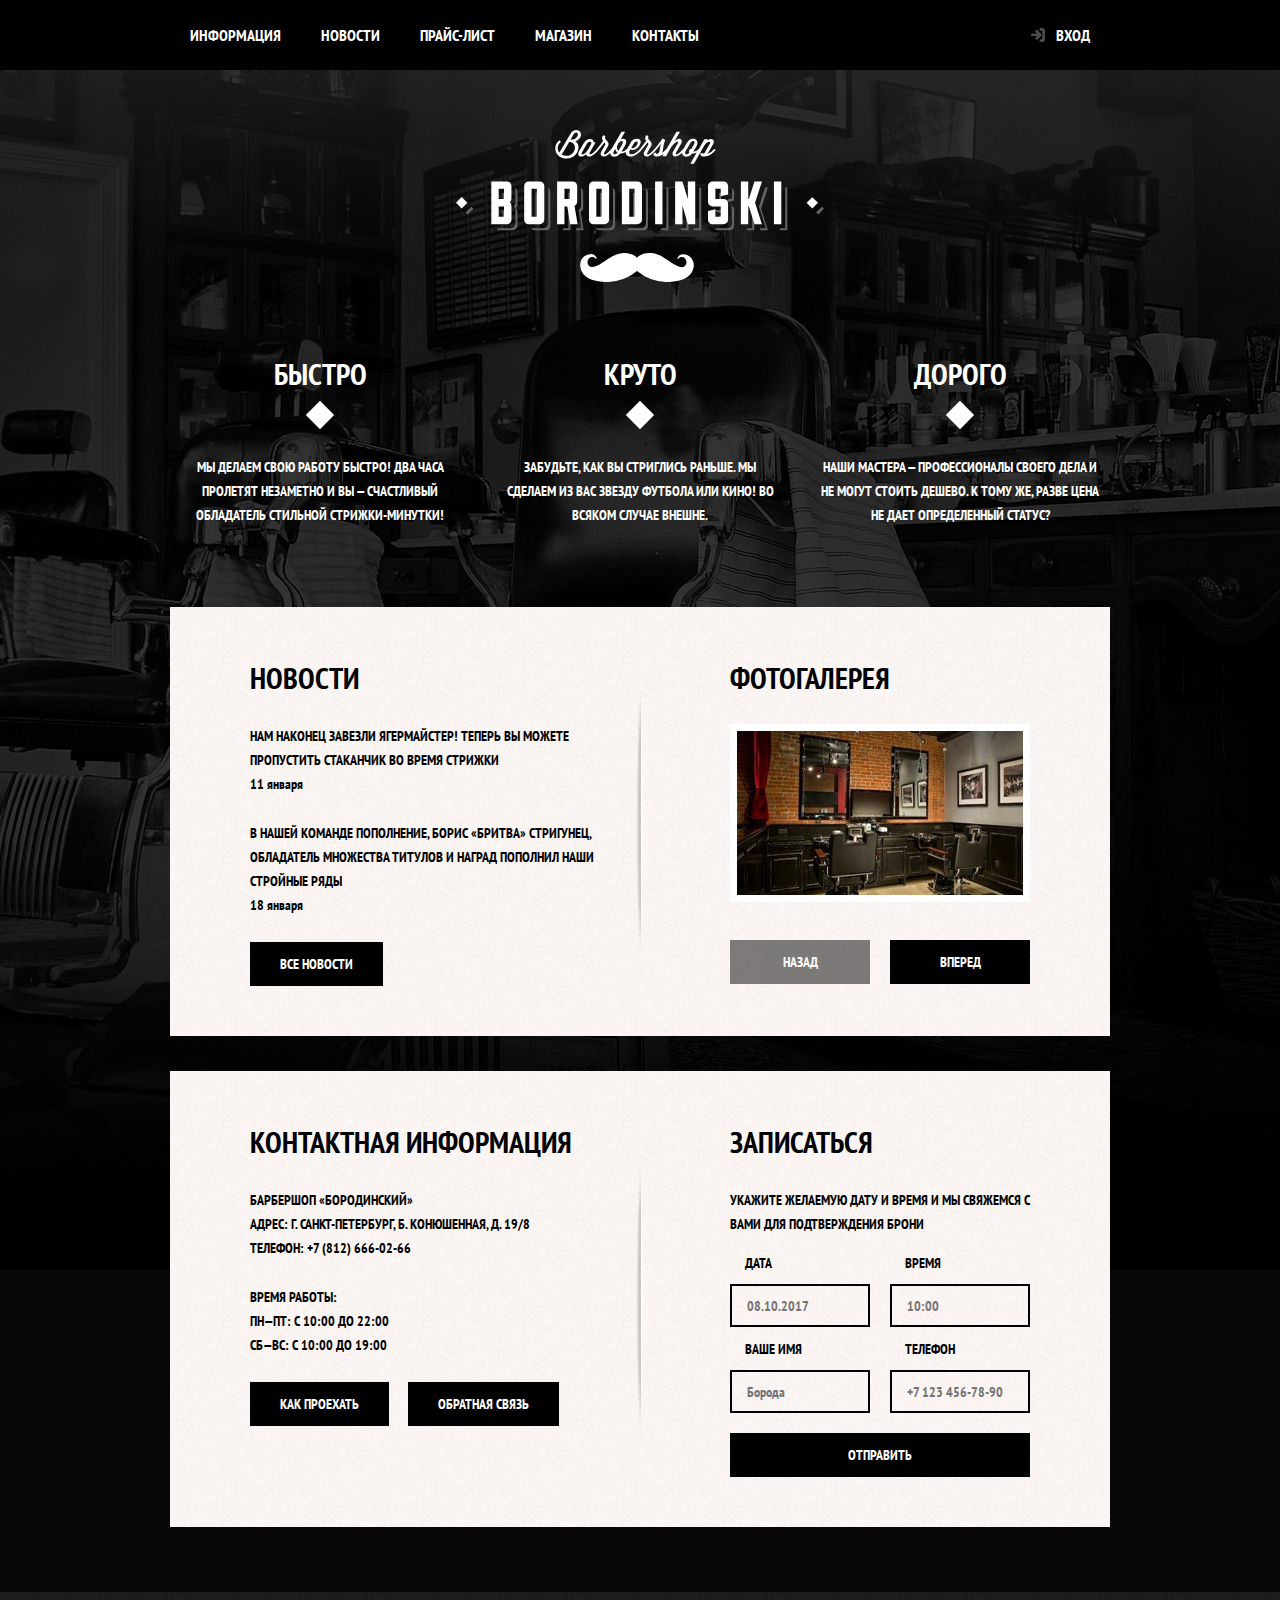
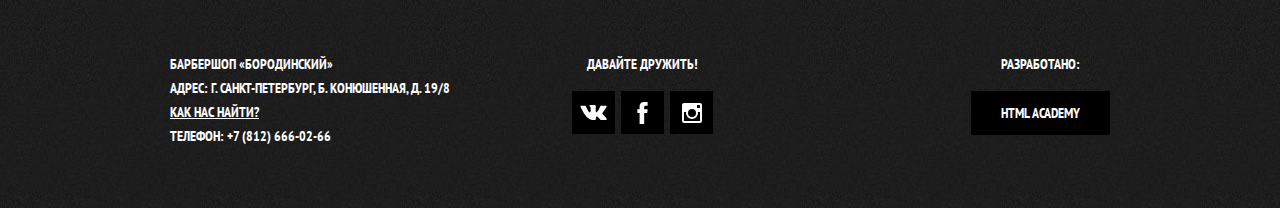
<file: index.html>
<!DOCTYPE html>
<html lang="ru">
  <head>
    <meta charset="UTF-8">
    <title>Барбершоп «Бородинский»</title>
    <link rel="stylesheet" href="https://fonts.googleapis.com/css?family=PT+Sans+Narrow:400,700&amp;subset=latin,cyrillic">
    <link rel="stylesheet" href="css/normalize.css">
    <link rel="stylesheet" href="css/style.css">
  </head>

  <body>
    <header class="main-header">
      <nav class="main-navigation">
        <a class="main-header-logo">
          <img src="img/index-logo.svg" width="368" height="153" alt="Логотип барбершопа «Бородинский»">
        </a>
        <div class="main-navigation-wrapper">
          <div class="container">
            <ul class="site-navigation">
              <li><a href="info.html">Информация</a></li>
              <li><a href="news.html">Новости</a></li>
              <li><a href="price.html">Прайс-лист</a></li>
              <li><a href="catalog.html">Магазин</a></li>
              <li><a href="contacts.html">Контакты</a></li>
            </ul>
            <ul class="user-navigation">
              <li><a class="login-link" href="login.html">Вход</a></li>
            </ul>
          </div>
        </div>
      </nav>
    </header>

    <main class="container">
      <h1 class="visually-hidden">Барбершоп «Бородинский»</h1>

      <section class="features">
        <h2 class="visually-hidden">Преимущества</h2>
        <ul class="features-list">
          <li class="feature-item">
            <h3>Быстро</h3>
            <p>Мы делаем свою работу быстро! Два часа пролетят незаметно и вы — счастливый обладатель стильной стрижки-минутки!</p>
          </li>
          <li class="feature-item">
            <h3>Круто</h3>
            <p>Забудьте, как вы стриглись раньше. Мы сделаем из вас звезду футбола или кино! Во всяком случае внешне.</p>
          </li>
          <li class="feature-item">
            <h3>Дорого</h3>
            <p>Наши мастера — профессионалы своего дела и не могут стоить дешево. К тому же, разве цена не дает определенный статус?</p>
          </li>
        </ul>
      </section>

      <div class="index-columns">
        <section class="news">
          <h2>Новости</h2>
          <ul class="news-list">
            <li class="news-item">
              <p>Нам наконец завезли Ягермайстер! Теперь вы можете пропустить стаканчик во время стрижки</p>
              <time datetime="2016-01-11">11 января</time>
            </li>
            <li class="news-item">
              <p>В нашей команде пополнение, Борис «Бритва» Стригунец, обладатель множества титулов и наград пополнил наши стройные ряды</p>
              <time datetime="2016-01-18">18 января</time>
            </li>
          </ul>
          <a class="button" href="news.html">Все новости</a>
        </section>

        <section class="gallery">
          <h2>Фотогалерея</h2>
          <div class="gallery-container">
            <figure class="gallery-content">
              <a href="#"><img src="img/studio.jpg" width="286" height="164" alt="Интерьер"></a>
            </figure>
            <button class="button gallery-button gallery-button-back" type="button" disabled>Назад</button>
            <button class="button gallery-button gallery-button-next" type="button">Вперед</button>
          </div>
        </section>
      </div>

      <div class="index-columns">
        <section class="contacts">
          <h2>Контактная информация</h2>
          <p>
            Барбершоп «Бородинский»<br>
            Адрес: г. Санкт-Петербург, Б. Конюшенная, д. 19/8<br>
            Телефон: +7 (812) 666-02-66
          </p>
          <p>
            Время работы:<br>
            пн—пт: с 10:00 до 22:00<br>
            сб—вс: с 10:00 до 19:00
          </p>
          <a class="button contacts-button-map" href="map.html">Как проехать</a>
          <a class="button" href="contacts.html">Обратная связь</a>
        </section>

        <section class="appointment">
          <h2>Записаться</h2>
          <p class="appointment-info">Укажите желаемую дату и время и мы свяжемся с вами для подтверждения брони</p>
          <form class="appointment-form" action="https://echo.htmlacademy.ru" method="post">
            <p class="appointment-item">
              <label for="appointment-date">Дата</label>
              <input id="appointment-date" type="text" name="date" value="" placeholder="08.10.2017">
            </p>
            <p class="appointment-item">
              <label for="appointment-time">Время</label>
              <input id="appointment-time" type="text" name="time" value="" placeholder="10:00">
            </p>
            <p class="appointment-item">
              <label for="appointment-name">Ваше имя</label>
              <input id="appointment-name" type="text" name="name" value="" placeholder="Борода">
            </p>
            <p class="appointment-item">
              <label for="appointment-phone">Телефон</label>
              <input id="appointment-phone" type="tel" name="phone" value="" placeholder="+7 123 456-78-90">
            </p>
            <button class="button" type="submit">Отправить</button>
          </form>
        </section>
      </div>
    </main>

    <footer class="main-footer">
      <div class="container">
        <p class="footer-contacts">
          Барбершоп «Бородинский»<br>
          Адрес: г. Санкт-Петербург, Б. Конюшенная, д. 19/8<br>
          <a href="map.html">Как нас найти?</a><br>
          Телефон: +7 (812) 666-02-66
        </p>

        <div class="footer-social">
          <b>Давайте дружить!</b>
          <ul>
            <li><a class="social-button" href="#">
              <span class="visually-hidden">Вконтакте</span>
              <svg xmlns="http://www.w3.org/2000/svg" width="27" height="15" viewBox="0 0 26.14 14.91"><path d="M26 13.47l-.09-.17a13.55 13.55 0 0 0-2.6-3q-.87-.83-1.1-1.12A1 1 0 0 1 22 8a10.27 10.27 0 0 1 1.22-1.78l.88-1.16q2.35-3.13 2-4L26 .94a.8.8 0 0 0-.4-.22 2.14 2.14 0 0 0-.87 0h-3.92a.51.51 0 0 0-.27 0h-.3a.6.6 0 0 0-.15.14.93.93 0 0 0-.14.24 22.22 22.22 0 0 1-1.46 3.06q-.5.84-.93 1.46a7 7 0 0 1-.71.91 4.94 4.94 0 0 1-.52.47q-.23.18-.35.15l-.23-.05a.9.9 0 0 1-.31-.33 1.49 1.49 0 0 1-.16-.53v-.55-.65-.57-1.12-1-.75a3.14 3.14 0 0 0 0-.62 2.12 2.12 0 0 0-.14-.44.73.73 0 0 0-.28-.33 1.57 1.57 0 0 0-.46-.18A9 9 0 0 0 12.57 0a8.93 8.93 0 0 0-3.25.33 1.83 1.83 0 0 0-.52.41q-.25.3-.07.33a1.67 1.67 0 0 1 1.16.59l.08.16a2.6 2.6 0 0 1 .19.63 6.32 6.32 0 0 1 .12 1 10.59 10.59 0 0 1 0 1.7q-.07.71-.13 1.1a2.21 2.21 0 0 1-.18.64 2.69 2.69 0 0 1-.16.3l-.07.07a1 1 0 0 1-.37.07.86.86 0 0 1-.46-.19 3.27 3.27 0 0 1-.56-.52 7 7 0 0 1-.66-.93q-.37-.6-.76-1.42l-.22-.39q-.2-.38-.56-1.11t-.62-1.43A.9.9 0 0 0 5.2.9h-.07a.93.93 0 0 0-.22-.16A1.44 1.44 0 0 0 4.6.65L.87.68A1 1 0 0 0 .1.94L0 1a.44.44 0 0 0 0 .22 1.08 1.08 0 0 0 .08.37Q.9 3.53 1.86 5.31t1.66 2.87Q4.23 9.27 5 10.24t1 1.24l.37.41.34.33a8.06 8.06 0 0 0 1 .78 16.34 16.34 0 0 0 1.4.9 7.6 7.6 0 0 0 1.79.72 6.19 6.19 0 0 0 2 .22h1.57a1.08 1.08 0 0 0 .72-.3l.05-.07a.9.9 0 0 0 .1-.25 1.38 1.38 0 0 0 0-.37 4.48 4.48 0 0 1 .09-1.05 2.77 2.77 0 0 1 .23-.71 1.74 1.74 0 0 1 .29-.4 1.19 1.19 0 0 1 .23-.2h.11a.86.86 0 0 1 .77.21 4.52 4.52 0 0 1 .83.79q.39.47.93 1.05a6.41 6.41 0 0 0 1 .87l.27.16a3.31 3.31 0 0 0 .71.3 1.53 1.53 0 0 0 .76.07l3.48-.05a1.58 1.58 0 0 0 .8-.17.68.68 0 0 0 .34-.37 1.06 1.06 0 0 0 0-.46 1.71 1.71 0 0 0-.1-.36z" fill="#fff"/></svg>
            </a></li>
            <li><a class="social-button" href="#">
              <span class="visually-hidden">Фейсбук</span>
              <svg xmlns="http://www.w3.org/2000/svg" width="19" height="22" viewBox="0 0 10.15 21.74"><path d="M3.34 1.12A4.77 4.77 0 0 1 6.53 0h3.61v3.81H7.81a1.07 1.07 0 0 0-1.09.83v2.55h3.42c-.08 1.23-.24 2.45-.41 3.67h-3v10.87H2.21V10.86H0V7.21h2.19V3.66a3.83 3.83 0 0 1 1.15-2.54z" fill="#fff"/></svg>
            </a></li>
            <li><a class="social-button" href="#">
              <span class="visually-hidden">Инстаграм</span>
              <svg xmlns="http://www.w3.org/2000/svg" width="20" height="20" viewBox="0 0 20 20"><path d="M18 0H2a2 2 0 0 0-2 2v16a2 2 0 0 0 2 2h16a2 2 0 0 0 2-2V2a2 2 0 0 0-2-2zm-8 6a4 4 0 1 1-4 4 4 4 0 0 1 4-4zM2.5 18a.47.47 0 0 1-.5-.5V9h2.1a3.4 3.4 0 0 0-.1 1 6 6 0 1 0 12 0 3.4 3.4 0 0 0-.1-1H18v8.5a.47.47 0 0 1-.5.5zM18 4.5a.47.47 0 0 1-.5.5h-2a.47.47 0 0 1-.5-.5v-2a.47.47 0 0 1 .5-.5h2a.47.47 0 0 1 .5.5z" fill="#fff"/></svg>
            </a></li>
          </ul>
        </div>

        <p class="footer-copyright">
          <b>Разработано:</b> <a class="button" href="https://htmlacademy.ru">HTML Academy</a>
        </p>
      </div>
    </footer>

    <section class="modal modal-login">
      <h2>Личный кабинет</h2>
      <p class="modal-description">Введите пожалуйста свой логин и пароль</p>
      <form class="login-form" action="https://echo.htmlacademy.ru" method="post">
        <p>
          <label class="visually-hidden" for="user-login">Логин</label>
          <input class="login-icon-user" id="user-login" type="text" name="login" placeholder="Логин">
        </p>
        <p>
          <label class="visually-hidden" for="user-password">Пароль</label>
          <input class="login-icon-password" id="user-password" type="password" name="password" placeholder="Пароль">
        </p>
        <p class="login-help">
          <label class="login-checkbox">
            <input type="checkbox" name="remember" class="visually-hidden">
            <span class="checkbox-indicator"></span>
            Запомните меня
          </label>
          <a class="restore" href="#">Я забыл пароль!</a>
        </p>
        <button class="button" type="submit">Войти</button>
      </form>
      <button class="modal-close" type="button">Закрыть</button>
    </section>

    <section class="modal modal-map">
      <h2 class="visually-hidden">Как до нас добраться</h2>
      <iframe src="https://www.google.com/maps/embed?pb=!1m18!1m12!1m3!1d1998.6037999040354!2d30.322010416394033!3d59.938716271971415!2m3!1f0!2f0!3f0!3m2!1i1024!2i768!4f13.1!3m3!1m2!1s0x4696310fca5ba729%3A0xea9c53d4493c879f!2sBolshaya+Konyushennaya+ul.%2C+19%2C+Sankt-Peterburg%2C+Russia%2C+191186!5e0!3m2!1sen!2s!4v1441888483426" width="766" height="560" allowfullscreen></iframe>
      <p><img src="img/map.jpg" width="780" height="560" alt="Офис компании по адресу ул. Большая Конюшенная 19/8, Санкт-Петербург"></p>
      <button class="modal-close" type="button">Закрыть</button>
    </section>

    <script src="js/script.js"></script>
  </body>
</html>
</file>
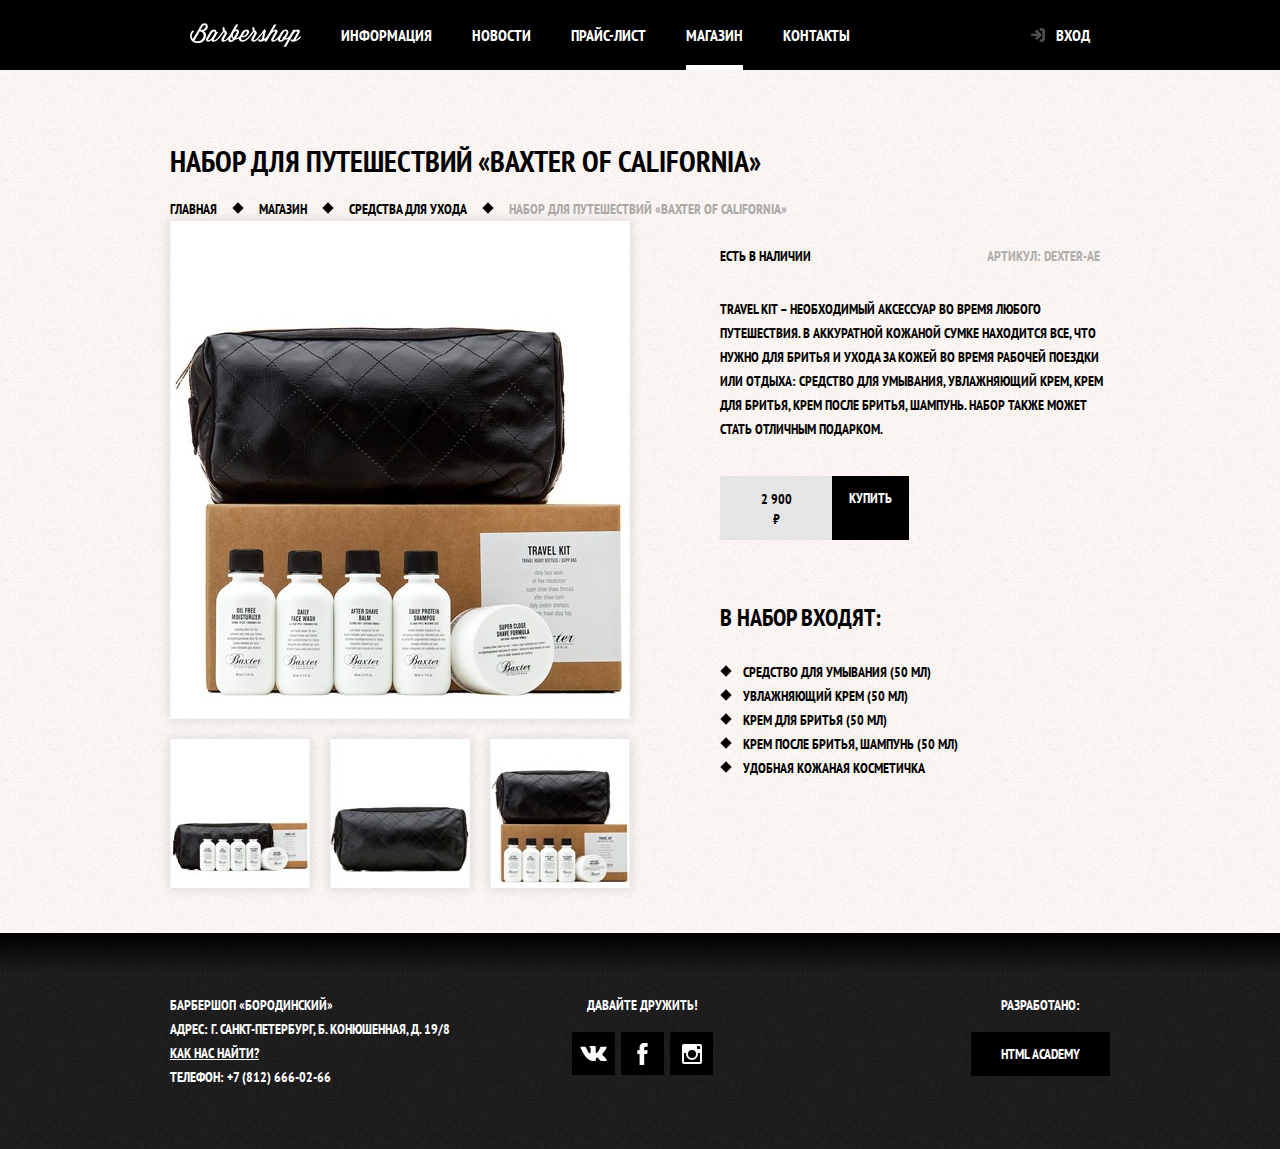
<file: catalog-item.html>
<!DOCTYPE html>
<html lang="ru">
  <head>
    <meta charset="UTF-8">
    <title>Барбершоп «Бородинский»</title>
    <link href="https://fonts.googleapis.com/css?family=PT+Sans+Narrow:400,700&amp;subset=latin,cyrillic" rel="stylesheet">
    <link href="css/normalize.css" rel="stylesheet">
    <link href="css/style.css" rel="stylesheet">
  </head>

  <body class="inner-page">
    <header class="main-header">
      <nav class="main-navigation container">
        <a class="main-header-logo" href="index.html">
          <img src="img/logo.svg" width="111" height="24" alt="Логотип барбершопа «Бородинский»">
        </a>
        <ul class="site-navigation">
          <li><a href="info.html">Информация</a></li>
          <li><a href="news.html">Новости</a></li>
          <li><a href="price.html">Прайс-лист</a></li>
          <li class="site-navigation-current"><a href="catalog.html">Магазин</a></li>
          <li><a href="contacts.html">Контакты</a></li>
        </ul>
        <ul class="user-navigation">
          <li><a class="login-link" href="login.html">Вход</a></li>
        </ul>
      </nav>
    </header>

    <main class="container">
      <h1 class="page-title">Набор для путешествий «Baxter of California»</h1>
      <ul class="breadcrumbs">
        <li><a href="index.html">Главная</a></li>
        <li><a href="#">Магазин</a></li>
        <li><a href="#">Средства для ухода</a></li>
        <li class="breadcrumbs-current">Набор для путешествий «Baxter of California»</li>
      </ul>

      <div class="catalog-columns">
        <section class="product-photos">
          <h2 class="visually-hidden">Изображения товара</h2>
          <p class="product-photo-full">
            <img src="img/product-big.jpg" width="460" height="498" alt="Фото всего набора">
          </p>
          <ul class="product-photo-preview">
            <li>
              <img src="img/product-small-1.jpg" width="140" height="149" alt="Фото в анфас">
            </li>
            <li>
              <img src="img/product-small-2.jpg" width="140" height="149" alt="Фото в профиль">
            </li>
            <li>
              <img src="img/product-small-3.jpg" width="140" height="149" alt="Фото отдельной части">
            </li>
          </ul>
        </section>

        <section class="product-info">
          <h2 class="visually-hidden">Описание товара</h2>
          <div class="product-description">
            <p class="product-availability">Есть в наличии</p>
            <p class="product-article">Артикул: dexter-ae</p>
          </div>
          <p class="product-text">Travel Kit – необходимый аксессуар во время любого путешествия. В аккуратной кожаной сумке находится все, что нужно для бритья и ухода за кожей во время рабочей поездки или отдыха: средство для умывания, увлажняющий крем, крем для бритья, крем после бритья, шампунь. Набор также может стать отличным подарком.</p>
          <p class="product-price">
            <b>2 900 ₽</b>
            <a class="button" href="#">Купить</a>
          </p>
          <h3>В набор входят:</h3>
          <ul>
            <li>Средство для умывания (50 мл)</li>
            <li>Увлажняющий крем (50 мл)</li>
            <li>Крем для бритья (50 мл)</li>
            <li>Крем после бритья, шампунь (50 мл)</li>
            <li>Удобная кожаная косметичка</li>
          </ul>
        </section>
      </div>
    </main>

    <footer class="main-footer">
      <div class="container">
        <p class="footer-contacts">
        Барбершоп «Бородинский»<br>
        Адрес: г. Санкт-Петербург, Б. Конюшенная, д. 19/8<br>
        <a href="map.html">Как нас найти?</a><br>
        Телефон: +7 (812) 666-02-66
      </p>
      <div class="footer-social">
        <b>Давайте дружить!</b>
        <ul>
          <li><a class="social-button" href="#"><span class="visually-hidden">Вконтакте</span>
            <svg xmlns="http://www.w3.org/2000/svg" width="27" height="15" viewBox="0 0 26.14 14.91">
              <path d="M26 13.47l-.09-.17a13.55 13.55 0 0 0-2.6-3q-.87-.83-1.1-1.12A1 1 0 0 1 22 8a10.27 10.27 0 0 1 1.22-1.78l.88-1.16q2.35-3.13 2-4L26 .94a.8.8 0 0 0-.4-.22 2.14 2.14 0 0 0-.87 0h-3.92a.51.51 0 0 0-.27 0h-.3a.6.6 0 0 0-.15.14.93.93 0 0 0-.14.24 22.22 22.22 0 0 1-1.46 3.06q-.5.84-.93 1.46a7 7 0 0 1-.71.91 4.94 4.94 0 0 1-.52.47q-.23.18-.35.15l-.23-.05a.9.9 0 0 1-.31-.33 1.49 1.49 0 0 1-.16-.53v-.55-.65-.57-1.12-1-.75a3.14 3.14 0 0 0 0-.62 2.12 2.12 0 0 0-.14-.44.73.73 0 0 0-.28-.33 1.57 1.57 0 0 0-.46-.18A9 9 0 0 0 12.57 0a8.93 8.93 0 0 0-3.25.33 1.83 1.83 0 0 0-.52.41q-.25.3-.07.33a1.67 1.67 0 0 1 1.16.59l.08.16a2.6 2.6 0 0 1 .19.63 6.32 6.32 0 0 1 .12 1 10.59 10.59 0 0 1 0 1.7q-.07.71-.13 1.1a2.21 2.21 0 0 1-.18.64 2.69 2.69 0 0 1-.16.3l-.07.07a1 1 0 0 1-.37.07.86.86 0 0 1-.46-.19 3.27 3.27 0 0 1-.56-.52 7 7 0 0 1-.66-.93q-.37-.6-.76-1.42l-.22-.39q-.2-.38-.56-1.11t-.62-1.43A.9.9 0 0 0 5.2.9h-.07a.93.93 0 0 0-.22-.16A1.44 1.44 0 0 0 4.6.65L.87.68A1 1 0 0 0 .1.94L0 1a.44.44 0 0 0 0 .22 1.08 1.08 0 0 0 .08.37Q.9 3.53 1.86 5.31t1.66 2.87Q4.23 9.27 5 10.24t1 1.24l.37.41.34.33a8.06 8.06 0 0 0 1 .78 16.34 16.34 0 0 0 1.4.9 7.6 7.6 0 0 0 1.79.72 6.19 6.19 0 0 0 2 .22h1.57a1.08 1.08 0 0 0 .72-.3l.05-.07a.9.9 0 0 0 .1-.25 1.38 1.38 0 0 0 0-.37 4.48 4.48 0 0 1 .09-1.05 2.77 2.77 0 0 1 .23-.71 1.74 1.74 0 0 1 .29-.4 1.19 1.19 0 0 1 .23-.2h.11a.86.86 0 0 1 .77.21 4.52 4.52 0 0 1 .83.79q.39.47.93 1.05a6.41 6.41 0 0 0 1 .87l.27.16a3.31 3.31 0 0 0 .71.3 1.53 1.53 0 0 0 .76.07l3.48-.05a1.58 1.58 0 0 0 .8-.17.68.68 0 0 0 .34-.37 1.06 1.06 0 0 0 0-.46 1.71 1.71 0 0 0-.1-.36z" fill="#fff">
              </path>
            </svg>
          </a></li>
          <li><a class="social-button" href="#"><span class="visually-hidden">Фейсбук</span>
            <svg xmlns="http://www.w3.org/2000/svg" width="19" height="22" viewBox="0 0 10.15 21.74"><path d="M3.34 1.12A4.77 4.77 0 0 1 6.53 0h3.61v3.81H7.81a1.07 1.07 0 0 0-1.09.83v2.55h3.42c-.08 1.23-.24 2.45-.41 3.67h-3v10.87H2.21V10.86H0V7.21h2.19V3.66a3.83 3.83 0 0 1 1.15-2.54z" fill="#fff"/>
            </a></li>
          <li><a class="social-button" href="#"><span class="visually-hidden">Инстаграм</span>
            <svg xmlns="http://www.w3.org/2000/svg" width="20" height="20" viewBox="0 0 20 20">
              <path d="M18 0H2a2 2 0 0 0-2 2v16a2 2 0 0 0 2 2h16a2 2 0 0 0 2-2V2a2 2 0 0 0-2-2zm-8 6a4 4 0 1 1-4 4 4 4 0 0 1 4-4zM2.5 18a.47.47 0 0 1-.5-.5V9h2.1a3.4 3.4 0 0 0-.1 1 6 6 0 1 0 12 0 3.4 3.4 0 0 0-.1-1H18v8.5a.47.47 0 0 1-.5.5zM18 4.5a.47.47 0 0 1-.5.5h-2a.47.47 0 0 1-.5-.5v-2a.47.47 0 0 1 .5-.5h2a.47.47 0 0 1 .5.5z" fill="#fff">
              </path>
            </svg>
          </a></li>
        </ul>
      </div>
      <p class="footer-copyright">
        <b>Разработано:</b> <a class="button" href="https://htmlacademy.ru">HTML Academy</a>
      </p>
      </div>
    </footer>

    <section class="modal modal-login">
      <h2>Личный кабинет</h2>
      <p class="modal-description">Введите пожалуйста свой логин и пароль</p>
      <form class="login-form" action="https://echo.htmlacademy.ru" method="post">
        <p>
          <label class="visually-hidden" for="user-login">Логин</label>
          <input class="login-icon-user" id="user-login" type="text" name="login" placeholder="Логин">
        </p>
        <p>
          <label class="visually-hidden" for="user-password">Пароль</label>
          <input class="login-icon-password" id="user-password" type="password" name="password" placeholder="Пароль">
        </p>
        <p class="login-help">
          <label class="login-checkbox">
            <input type="checkbox" name="remember" class="visually-hidden">
            <span class="checkbox-indicator"></span>
            Запомните меня
          </label>
          <a class="restore" href="#">Я забыл пароль!</a>
        </p>
        <button class="button" type="submit">Войти</button>
      </form>
      <button class="modal-close" type="button">Закрыть</button>
    </section>

  <script src="js/script.js"></script>
  </body>
</html>
</file>
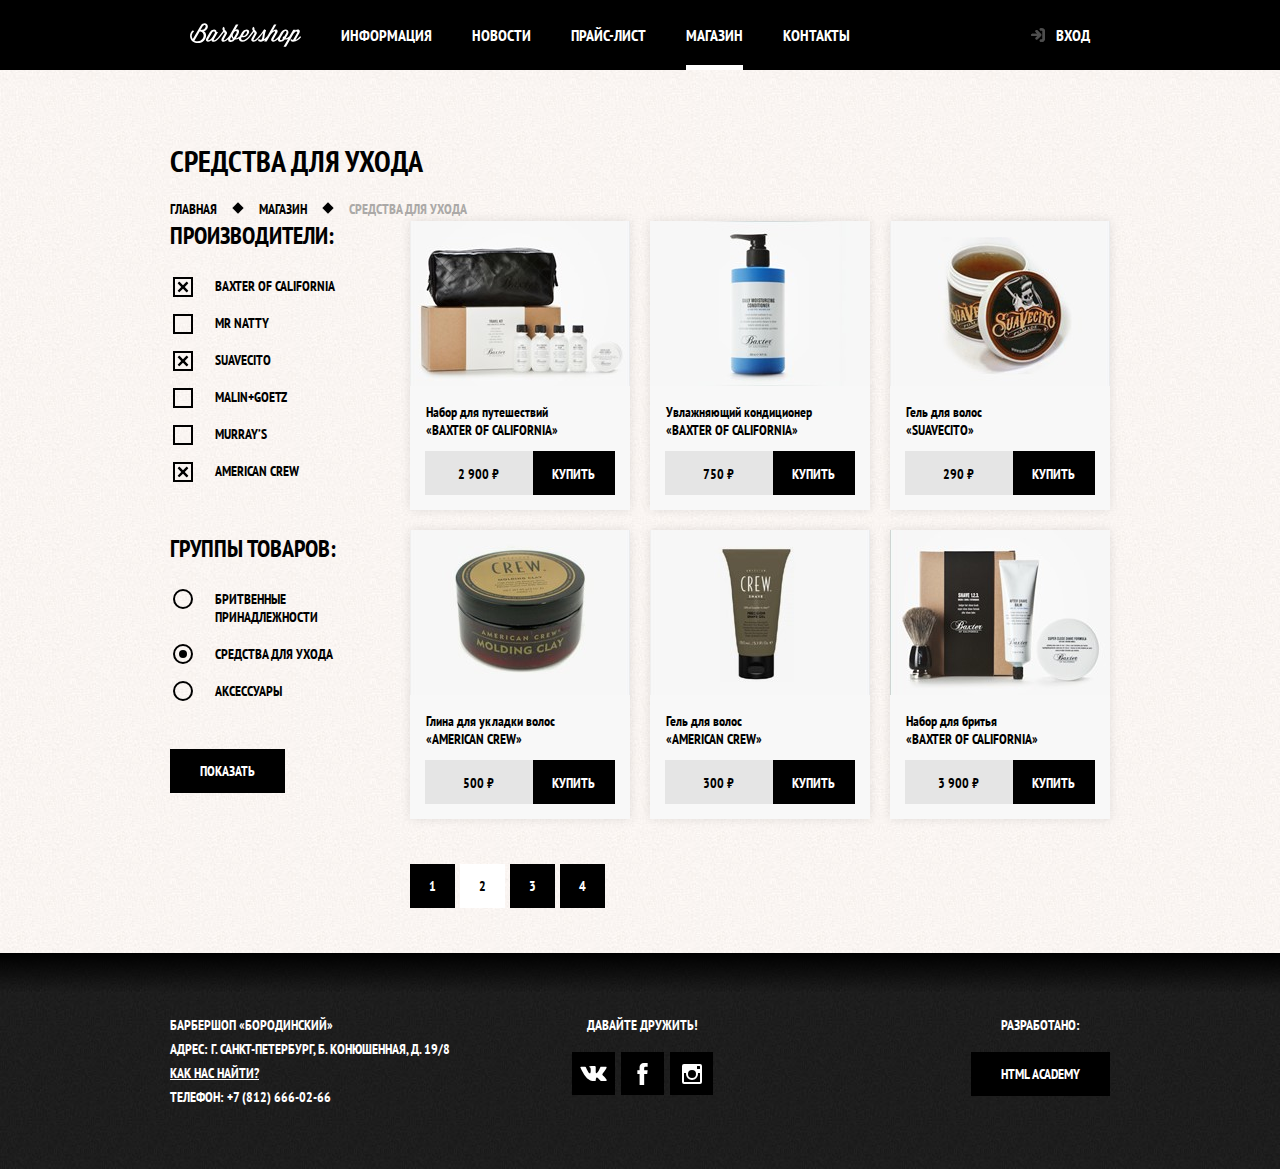
<file: catalog.html>
<!DOCTYPE html>
<html lang="ru">
<head>
  <meta charset="UTF-8">
  <title>Барбершоп «Бородинский»</title>
  <link href="https://fonts.googleapis.com/css?family=PT+Sans+Narrow:400,700&amp;subset=latin,cyrillic" rel="stylesheet">
  <link href="css/normalize.css" rel="stylesheet">
  <link href="css/style.css" rel="stylesheet">
</head>

<body class="inner-page">

  <header class="main-header">
    <nav class="main-navigation container">
      <a class="main-header-logo" href="index.html">
        <img src="img/logo.svg" width="111" height="24" alt="Логотип барбершопа «Бородинский»">
      </a>
      <ul class="site-navigation">
        <li><a href="info.html">Информация</a></li>
        <li><a href="news.html">Новости</a></li>
        <li><a href="price.html">Прайс-лист</a></li>
        <li class="site-navigation-current"><a href="catalog.html">Магазин</a></li>
        <li><a href="contacts.html">Контакты</a></li>
      </ul>
      <ul class="user-navigation">
        <li><a class="login-link" href="login.html">Вход</a></li>
      </ul>
    </nav>
  </header>

  <main class="container">

    <h1 class="page-title">Cредства для ухода</h1>

    <ul class="breadcrumbs">
      <li>
        <a href="index.html">Главная</a>
      </li>
      <li>
        <a href="catalog.html">Магазин</a>
      </li>
      <li class="breadcrumbs-current">Средства для ухода</li>
    </ul>

    <div class="catalog-columns">

      <section class="filters">
      <h2 class="visually-hidden">Фильтр товаров</h2>
      <form class="filter" method="get" action="https://echo.htmlacademy.ru">
        <fieldset>
          <legend>Производители:</legend>
          <ul>
            <li class="filter-option">
              <input class="visually-hidden filter-input filter-input-checkbox" type="checkbox" name="baxter-of-california" id="filter-baxter-of-california" checked>
              <label for="filter-baxter-of-california">Baxter of California</label>
            </li>
            <li class="filter-option">
              <input class="visually-hidden filter-input filter-input-checkbox" type="checkbox" name="mr-natty" id="filter-mr-natty">
              <label for="filter-mr-natty">Mr Natty</label>
            </li>
            <li class="filter-option">
              <input class="visually-hidden filter-input filter-input-checkbox" type="checkbox" name="suavecito" id="filter-suavecito" checked>
              <label for="filter-suavecito">Suavecito</label>
            </li>
            <li class="filter-option">
              <input class="visually-hidden filter-input filter-input-checkbox" type="checkbox" name="malin-goetz" id="filter-malin-goetz">
              <label for="filter-malin-goetz">Malin+Goetz</label>
            </li>
            <li class="filter-option">
              <input class="visually-hidden filter-input filter-input-checkbox" type="checkbox" name="murrays" id="filter-murrays">
              <label for="filter-murrays">Murray’s</label>
            </li>
            <li class="filter-option">
              <input class="visually-hidden filter-input filter-input-checkbox" type="checkbox" name="american-crew" id="filter-american-crew" checked>
              <label for="filter-american-crew">American Crew</label>
            </li>
          </ul>
        </fieldset>
        <fieldset>
          <legend>Группы товаров:</legend>
          <ul>
            <li class="filter-option">
              <input class="visually-hidden filter-input filter-input-radio" type="radio" name="product-group" value="shaving" id="filter-shave">
              <label for="filter-shave">Бритвенные принадлежности</label>
            </li>
            <li class="filter-option">
              <input class="visually-hidden filter-input filter-input-radio" type="radio" name="product-group" value="hair-care" id="filter-care" checked>
              <label for="filter-care">Средства для ухода</label>
            </li>
            <li class="filter-option">
              <input class="visually-hidden filter-input filter-input-radio" type="radio" name="product-group" value="accessories" id="filter-accessories">
              <label for="filter-accessories">Аксессуары</label>
            </li>
          </ul>
        </fieldset>
        <button type="submit" class="filter-button button">Показать</button>
      </form>
    </section>

    <section class="catalog">
      <h2 class="visually-hidden">Список средств для ухода</h2>
      <ul class="catalog-list">
        <li class="catalog-item">
          <a href="catalog-item.html">
            <h3>
              <span class="catalog-category">Набор для путешествий</span>
              <span class="catalog-item-title">«Baxter of California»</span>
            </h3>
            <p class="catalog-item-image">
              <img src="img/product-1.jpg" width="220" height="165" alt="Набор для путешествий «Baxter of California»">
            </p>
          </a>
          <p class="catalog-item-price">
            <b>2 900 ₽</b>
            <a class="button" href="#">Купить</a>
          </p>
        </li>
        <li class="catalog-item">
          <a href="catalog-item.html">
            <h3>
              <span class="catalog-category">Увлажняющий кондиционер</span>
              <span class="catalog-item-title">«Baxter of California»</span>
            </h3>
            <p class="catalog-item-image">
              <img src="img/product-2.jpg" width="220" height="165" alt="Увлажняющий кондиционер «Baxter of California»">
            </p>
          </a>
          <p class="catalog-item-price">
            <b>750 ₽</b>
            <a class="button" href="#">Купить</a>
          </p>
        </li>
        <li class="catalog-item">
          <a href="catalog-item.html">
            <h3>
              <span class="catalog-category">Гель для волос</span>
              <span class="catalog-item-title">«Suavecito»</span>
            </h3>
            <p class="catalog-item-image">
              <img src="img/product-3.jpg" width="220" height="165" alt="Гель для волос «Suavecito»">
            </p>
          </a>
          <p class="catalog-item-price">
            <b>290 ₽</b>
            <a class="button" href="#">Купить</a>
          </p>
        </li>
        <li class="catalog-item">
          <a href="catalog-item.html">
            <h3>
              <span class="catalog-category">Глина для укладки волос</span>
              <span class="catalog-item-title">«American crew»</span>
            </h3>
            <p class="catalog-item-image">
              <img src="img/product-4.jpg" width="220" height="165" alt="Глина для укладки волос «American crew»">
            </p>
          </a>
          <p class="catalog-item-price">
            <b>500 ₽</b>
            <a class="button" href="#">Купить</a>
          </p>
        </li>
        <li class="catalog-item">
          <a href="catalog-item.html">
            <h3>
              <span class="catalog-category">Гель для волос</span>
              <span class="catalog-item-title">«American crew»</span>
            </h3>
            <p class="catalog-item-image">
              <img src="img/product-5.jpg" width="220" height="165" alt="Гель для волос «American crew»">
            </p>
          </a>
          <p class="catalog-item-price">
            <b>300 ₽</b>
            <a class="button" href="#">Купить</a>
          </p>
        </li>
        <li class="catalog-item">
          <a href="catalog-item.html">
            <h3>
              <span class="catalog-category">Набор для бритья</span>
              <span class="catalog-item-title">«Baxter of California»</span>
            </h3>
            <p class="catalog-item-image">
              <img src="img/product-6.jpg" width="220" height="165" alt="Набор для бритья «Baxter of California»">
            </p>
          </a>
          <p class="catalog-item-price">
            <b>3 900 ₽</b>
            <a class="button" href="#">Купить</a>
          </p>
        </li>
      </ul>
      <ul class="pagination-list">
        <li class="pagination-item"><a href="#">1</a></li>
        <li class="pagination-item pagination-item-current"><a>2</a></li>
        <li class="pagination-item"><a href="#">3</a></li>
        <li class="pagination-item"><a href="#">4</a></li>
      </ul>
    </section>
    </div>
  </main>

  <footer class="main-footer">
    <div class="container">
      <p class="footer-contacts">
        Барбершоп «Бородинский»<br>
        Адрес: г. Санкт-Петербург, Б. Конюшенная, д. 19/8<br>
        <a href="map.html">Как нас найти?</a><br>
        Телефон: +7 (812) 666-02-66
      </p>
      <div class="footer-social">
        <b>Давайте дружить!</b>
        <ul>
          <li><a class="social-button" href="#"><span class="visually-hidden">Вконтакте</span>
            <svg xmlns="http://www.w3.org/2000/svg" width="27" height="15" viewBox="0 0 26.14 14.91">
              <path d="M26 13.47l-.09-.17a13.55 13.55 0 0 0-2.6-3q-.87-.83-1.1-1.12A1 1 0 0 1 22 8a10.27 10.27 0 0 1 1.22-1.78l.88-1.16q2.35-3.13 2-4L26 .94a.8.8 0 0 0-.4-.22 2.14 2.14 0 0 0-.87 0h-3.92a.51.51 0 0 0-.27 0h-.3a.6.6 0 0 0-.15.14.93.93 0 0 0-.14.24 22.22 22.22 0 0 1-1.46 3.06q-.5.84-.93 1.46a7 7 0 0 1-.71.91 4.94 4.94 0 0 1-.52.47q-.23.18-.35.15l-.23-.05a.9.9 0 0 1-.31-.33 1.49 1.49 0 0 1-.16-.53v-.55-.65-.57-1.12-1-.75a3.14 3.14 0 0 0 0-.62 2.12 2.12 0 0 0-.14-.44.73.73 0 0 0-.28-.33 1.57 1.57 0 0 0-.46-.18A9 9 0 0 0 12.57 0a8.93 8.93 0 0 0-3.25.33 1.83 1.83 0 0 0-.52.41q-.25.3-.07.33a1.67 1.67 0 0 1 1.16.59l.08.16a2.6 2.6 0 0 1 .19.63 6.32 6.32 0 0 1 .12 1 10.59 10.59 0 0 1 0 1.7q-.07.71-.13 1.1a2.21 2.21 0 0 1-.18.64 2.69 2.69 0 0 1-.16.3l-.07.07a1 1 0 0 1-.37.07.86.86 0 0 1-.46-.19 3.27 3.27 0 0 1-.56-.52 7 7 0 0 1-.66-.93q-.37-.6-.76-1.42l-.22-.39q-.2-.38-.56-1.11t-.62-1.43A.9.9 0 0 0 5.2.9h-.07a.93.93 0 0 0-.22-.16A1.44 1.44 0 0 0 4.6.65L.87.68A1 1 0 0 0 .1.94L0 1a.44.44 0 0 0 0 .22 1.08 1.08 0 0 0 .08.37Q.9 3.53 1.86 5.31t1.66 2.87Q4.23 9.27 5 10.24t1 1.24l.37.41.34.33a8.06 8.06 0 0 0 1 .78 16.34 16.34 0 0 0 1.4.9 7.6 7.6 0 0 0 1.79.72 6.19 6.19 0 0 0 2 .22h1.57a1.08 1.08 0 0 0 .72-.3l.05-.07a.9.9 0 0 0 .1-.25 1.38 1.38 0 0 0 0-.37 4.48 4.48 0 0 1 .09-1.05 2.77 2.77 0 0 1 .23-.71 1.74 1.74 0 0 1 .29-.4 1.19 1.19 0 0 1 .23-.2h.11a.86.86 0 0 1 .77.21 4.52 4.52 0 0 1 .83.79q.39.47.93 1.05a6.41 6.41 0 0 0 1 .87l.27.16a3.31 3.31 0 0 0 .71.3 1.53 1.53 0 0 0 .76.07l3.48-.05a1.58 1.58 0 0 0 .8-.17.68.68 0 0 0 .34-.37 1.06 1.06 0 0 0 0-.46 1.71 1.71 0 0 0-.1-.36z" fill="#fff">
              </path>
            </svg>
          </a></li>
          <li><a class="social-button" href="#"><span class="visually-hidden">Фейсбук</span>
            <svg xmlns="http://www.w3.org/2000/svg" width="19" height="22" viewBox="0 0 10.15 21.74"><path d="M3.34 1.12A4.77 4.77 0 0 1 6.53 0h3.61v3.81H7.81a1.07 1.07 0 0 0-1.09.83v2.55h3.42c-.08 1.23-.24 2.45-.41 3.67h-3v10.87H2.21V10.86H0V7.21h2.19V3.66a3.83 3.83 0 0 1 1.15-2.54z" fill="#fff"/>
            </a></li>
          <li><a class="social-button" href="#"><span class="visually-hidden">Инстаграм</span>
            <svg xmlns="http://www.w3.org/2000/svg" width="20" height="20" viewBox="0 0 20 20">
              <path d="M18 0H2a2 2 0 0 0-2 2v16a2 2 0 0 0 2 2h16a2 2 0 0 0 2-2V2a2 2 0 0 0-2-2zm-8 6a4 4 0 1 1-4 4 4 4 0 0 1 4-4zM2.5 18a.47.47 0 0 1-.5-.5V9h2.1a3.4 3.4 0 0 0-.1 1 6 6 0 1 0 12 0 3.4 3.4 0 0 0-.1-1H18v8.5a.47.47 0 0 1-.5.5zM18 4.5a.47.47 0 0 1-.5.5h-2a.47.47 0 0 1-.5-.5v-2a.47.47 0 0 1 .5-.5h2a.47.47 0 0 1 .5.5z" fill="#fff">
              </path>
            </svg>
          </a></li>
        </ul>
      </div>
      <p class="footer-copyright">
        <b>Разработано:</b> <a class="button" href="https://htmlacademy.ru">HTML Academy</a>
      </p>
    </div>
  </footer>

  <section class="modal modal-login">
    <h2>Личный кабинет</h2>
    <p class="modal-description">Введите пожалуйста свой логин и пароль</p>
    <form class="login-form" action="https://echo.htmlacademy.ru" method="post">
      <p>
        <label class="visually-hidden" for="user-login">Логин</label>
        <input class="login-icon-user" id="user-login" type="text" name="login" placeholder="Логин">
      </p>
      <p>
        <label class="visually-hidden" for="user-password">Пароль</label>
        <input class="login-icon-password" id="user-password" type="password" name="password" placeholder="Пароль">
      </p>
      <p class="login-help">
        <label class="login-checkbox">
          <input type="checkbox" name="remember" class="visually-hidden">
          <span class="checkbox-indicator"></span>
          Запомните меня
        </label>
        <a class="restore" href="#">Я забыл пароль!</a>
      </p>
      <button class="button" type="submit">Войти</button>
    </form>
    <button class="modal-close" type="button">Закрыть</button>
  </section>

  <script src="js/script.js"></script>
  </body>
</html>
</file>
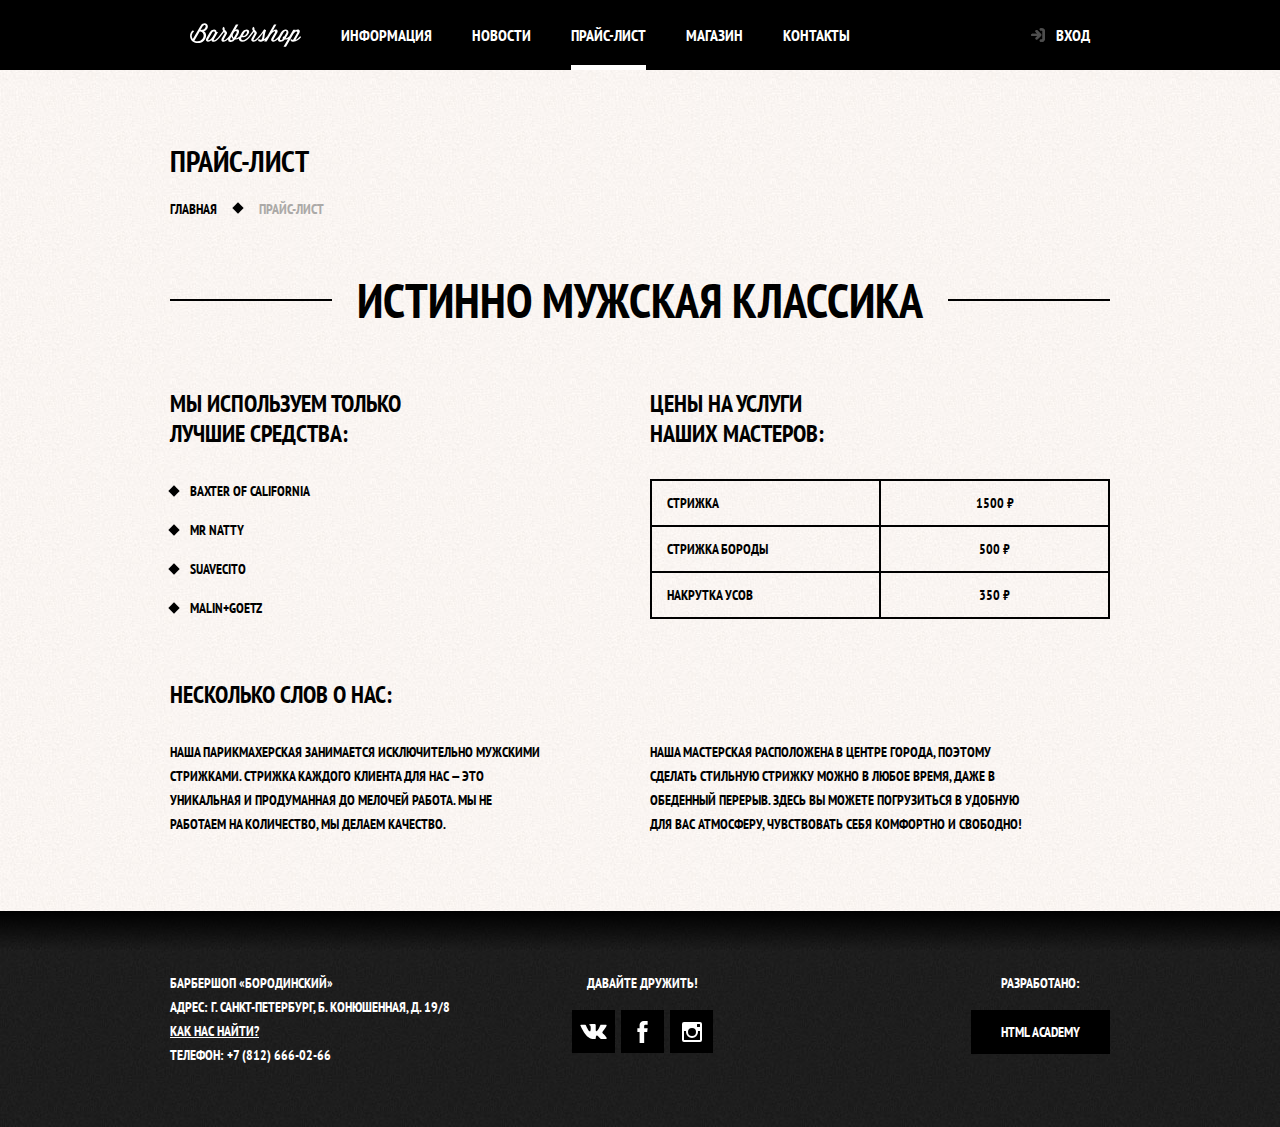
<file: price.html>
<!DOCTYPE html>
<html lang="ru">
  <head>
    <meta charset="UTF-8">
    <title>Барбершоп «Бородинский»</title>
    <link rel="stylesheet" href="https://fonts.googleapis.com/css?family=PT+Sans+Narrow:400,700&amp;subset=latin,cyrillic">
    <link href="css/normalize.css" rel="stylesheet">
    <link href="css/style.css" rel="stylesheet">
  </head>

  <body class="inner-page">

    <header class="main-header">
      <nav class="main-navigation container">
        <a class="main-header-logo" href="index.html">
          <img src="img/logo.svg" width="111" height="24" alt="Логотип барбершопа «Бородинский»">
        </a>
        <ul class="site-navigation">
          <li><a href="info.html">Информация</a></li>
          <li><a href="news.html">Новости</a></li>
          <li class="site-navigation-current"><a>Прайс-лист</a></li>
          <li><a href="catalog.html">Магазин</a></li>
          <li><a href="contacts.html">Контакты</a></li>
        </ul>
        <ul class="user-navigation">
          <li><a class="login-link" href="login.html">Вход</a></li>
        </ul>
      </nav>
    </header>

    <main class="container">
      <div class="inner-page-container">
        <h1 class="page-title">Прайс-лист</h1>
        <ul class="breadcrumbs">
          <li><a href="index.html">Главная</a></li>
          <li class="breadcrumbs-current">Прайс-лист</li>
        </ul>
      </div>

      <section class="inner-content">
        <h2 class="big-heading">Истинно мужская классика</h2>

        <div class="inner-columns">
          <div class="inner-column-left">
            <h2>Мы используем только<br> лучшие средства:</h2>
            <ul class="custom-list-1">
              <li>Baxter of California</li>
              <li>Mr Natty</li>
              <li>Suavecito</li>
              <li>Malin+Goetz</li>
            </ul>
          </div>

          <div class="inner-column-right">
            <h2>Цены на услуги<br> наших мастеров:</h2>
            <table class="custom-table-1">
              <tr>
                <td>Стрижка</td>
                <td>1500 ₽</td>
              </tr>
              <tr>
                <td>Стрижка бороды</td>
                <td>500 ₽</td>
              </tr>
              <tr>
                <td>Накрутка усов</td>
                <td>350 ₽</td>
              </tr>
            </table>
          </div>
        </div>

        <div class="inner-columns">
          <h2>Несколько слов о нас:</h2>
          <div class="inner-column-left">
            <p class="short-text">Наша парикмахерская занимается исключительно мужскими стрижками. Стрижка каждого клиента для нас — это уникальная и продуманная до мелочей работа. Мы не работаем на количество, мы делаем качество.</p>
          </div>
          <div class="inner-column-right">
            <p class="short-text">Наша мастерская расположена в центре города, поэтому сделать стильную стрижку можно в любое время, даже в обеденный перерыв. Здесь вы можете погрузиться в удобную для вас атмосферу, чувствовать себя комфортно и свободно!</p>
          </div>
        </div>
      </section>
    </main>

    <footer class="main-footer">
      <div class="container">
        <p class="footer-contacts">
          Барбершоп «Бородинский»<br>
          Адрес: г. Санкт-Петербург, Б. Конюшенная, д. 19/8<br>
          <a href="map.html">Как нас найти?</a><br>
          Телефон: +7 (812) 666-02-66
        </p>

        <div class="footer-social">
          <b>Давайте дружить!</b>
          <ul>
            <li><a class="social-button" href="#">
              <span class="visually-hidden">Вконтакте</span>
              <svg xmlns="http://www.w3.org/2000/svg" width="27" height="15" viewBox="0 0 26.14 14.91"><path d="M26 13.47l-.09-.17a13.55 13.55 0 0 0-2.6-3q-.87-.83-1.1-1.12A1 1 0 0 1 22 8a10.27 10.27 0 0 1 1.22-1.78l.88-1.16q2.35-3.13 2-4L26 .94a.8.8 0 0 0-.4-.22 2.14 2.14 0 0 0-.87 0h-3.92a.51.51 0 0 0-.27 0h-.3a.6.6 0 0 0-.15.14.93.93 0 0 0-.14.24 22.22 22.22 0 0 1-1.46 3.06q-.5.84-.93 1.46a7 7 0 0 1-.71.91 4.94 4.94 0 0 1-.52.47q-.23.18-.35.15l-.23-.05a.9.9 0 0 1-.31-.33 1.49 1.49 0 0 1-.16-.53v-.55-.65-.57-1.12-1-.75a3.14 3.14 0 0 0 0-.62 2.12 2.12 0 0 0-.14-.44.73.73 0 0 0-.28-.33 1.57 1.57 0 0 0-.46-.18A9 9 0 0 0 12.57 0a8.93 8.93 0 0 0-3.25.33 1.83 1.83 0 0 0-.52.41q-.25.3-.07.33a1.67 1.67 0 0 1 1.16.59l.08.16a2.6 2.6 0 0 1 .19.63 6.32 6.32 0 0 1 .12 1 10.59 10.59 0 0 1 0 1.7q-.07.71-.13 1.1a2.21 2.21 0 0 1-.18.64 2.69 2.69 0 0 1-.16.3l-.07.07a1 1 0 0 1-.37.07.86.86 0 0 1-.46-.19 3.27 3.27 0 0 1-.56-.52 7 7 0 0 1-.66-.93q-.37-.6-.76-1.42l-.22-.39q-.2-.38-.56-1.11t-.62-1.43A.9.9 0 0 0 5.2.9h-.07a.93.93 0 0 0-.22-.16A1.44 1.44 0 0 0 4.6.65L.87.68A1 1 0 0 0 .1.94L0 1a.44.44 0 0 0 0 .22 1.08 1.08 0 0 0 .08.37Q.9 3.53 1.86 5.31t1.66 2.87Q4.23 9.27 5 10.24t1 1.24l.37.41.34.33a8.06 8.06 0 0 0 1 .78 16.34 16.34 0 0 0 1.4.9 7.6 7.6 0 0 0 1.79.72 6.19 6.19 0 0 0 2 .22h1.57a1.08 1.08 0 0 0 .72-.3l.05-.07a.9.9 0 0 0 .1-.25 1.38 1.38 0 0 0 0-.37 4.48 4.48 0 0 1 .09-1.05 2.77 2.77 0 0 1 .23-.71 1.74 1.74 0 0 1 .29-.4 1.19 1.19 0 0 1 .23-.2h.11a.86.86 0 0 1 .77.21 4.52 4.52 0 0 1 .83.79q.39.47.93 1.05a6.41 6.41 0 0 0 1 .87l.27.16a3.31 3.31 0 0 0 .71.3 1.53 1.53 0 0 0 .76.07l3.48-.05a1.58 1.58 0 0 0 .8-.17.68.68 0 0 0 .34-.37 1.06 1.06 0 0 0 0-.46 1.71 1.71 0 0 0-.1-.36z" fill="#fff"/></svg>
            </a></li>
            <li><a class="social-button" href="#">
              <span class="visually-hidden">Фейсбук</span>
              <svg xmlns="http://www.w3.org/2000/svg" width="19" height="22" viewBox="0 0 10.15 21.74"><path d="M3.34 1.12A4.77 4.77 0 0 1 6.53 0h3.61v3.81H7.81a1.07 1.07 0 0 0-1.09.83v2.55h3.42c-.08 1.23-.24 2.45-.41 3.67h-3v10.87H2.21V10.86H0V7.21h2.19V3.66a3.83 3.83 0 0 1 1.15-2.54z" fill="#fff"/></svg>
            </a></li>
            <li><a class="social-button" href="#">
              <span class="visually-hidden">Инстаграм</span>
              <svg xmlns="http://www.w3.org/2000/svg" width="20" height="20" viewBox="0 0 20 20"><path d="M18 0H2a2 2 0 0 0-2 2v16a2 2 0 0 0 2 2h16a2 2 0 0 0 2-2V2a2 2 0 0 0-2-2zm-8 6a4 4 0 1 1-4 4 4 4 0 0 1 4-4zM2.5 18a.47.47 0 0 1-.5-.5V9h2.1a3.4 3.4 0 0 0-.1 1 6 6 0 1 0 12 0 3.4 3.4 0 0 0-.1-1H18v8.5a.47.47 0 0 1-.5.5zM18 4.5a.47.47 0 0 1-.5.5h-2a.47.47 0 0 1-.5-.5v-2a.47.47 0 0 1 .5-.5h2a.47.47 0 0 1 .5.5z" fill="#fff"/></svg>
            </a></li>
          </ul>
        </div>

        <p class="footer-copyright">
          <b>Разработано:</b> <a class="button" href="https://htmlacademy.ru">HTML Academy</a>
        </p>
      </div>
    </footer>

    <section class="modal modal-login">
      <h2>Личный кабинет</h2>
      <p class="modal-description">Введите пожалуйста свой логин и пароль</p>
      <form class="login-form" action="https://echo.htmlacademy.ru" method="post">
        <p>
          <label class="visually-hidden" for="user-login">Логин</label>
          <input class="login-icon-user" id="user-login" type="text" name="login" placeholder="Логин">
        </p>
        <p>
          <label class="visually-hidden" for="user-password">Пароль</label>
          <input class="login-icon-password" id="user-password" type="password" name="password" placeholder="Пароль">
        </p>
        <p class="login-help">
          <label class="login-checkbox">
            <input type="checkbox" name="remember" class="visually-hidden">
            <span class="checkbox-indicator"></span>
            Запомните меня
          </label>
          <a class="restore" href="#">Я забыл пароль!</a>
        </p>
        <button class="button" type="submit">Войти</button>
      </form>
      <button class="modal-close" type="button">Закрыть</button>
    </section>

  <script src="js/script.js"></script>
  </body>
</html>
</file>
<file: css/style.css>
body {
  min-width: 960px;
  margin: 0;
  padding: 0;

  font-family: "PT Sans Narrow", Arial, sans-serif;
  font-size: 14px;
  line-height: 24px;
  font-weight: 700;
  color: #ffffff;
  text-transform: uppercase;

  background-color: #000000;
  background-image: url("../img/bg.jpg");
  background-position: top center;
  background-repeat: no-repeat;
}

.inner-page {
  color: #000000;

  background-color: #f9f6f3;
  background-image: url("../img/pattern-light.jpg");
  background-position: 0 0;
  background-repeat: repeat;
}

a {
  text-decoration: none;
}

img {
  max-width: 100%;
  height: auto;
}

.visually-hidden:not(:focus):not(:active),
input[type="checkbox"].visually-hidden,
input[type="radio"].visually-hidden {
  position: absolute;

  width: 1px;
  height: 1px;
  margin: -1px;
  border: 0;
  padding: 0;

  white-space: nowrap;

  clip-path: inset(100%);
  clip: rect(0 0 0 0);
  overflow: hidden;
}

.button {
  display: inline-block;
  margin-right: 16px;
  padding: 10px 30px;

  font: inherit;
  text-align: center;
  color: #ffffff;
  vertical-align: middle;
  text-transform: uppercase;

  background-color: #000000;
  border: none;
}

.button:hover,
.button:focus,
.button:active {
  background-color: #663d15;
}

.button.disabled,
.button:disabled {
  cursor: default;
  opacity: 0.5;
  background-color: #000000;
}

.container {
  width: 940px;
  margin: 0 auto;
  padding: 0 10px;
}

.main-header {
  margin-bottom: 70px;
}

.inner-page .main-header {
  margin-bottom: 70px;

  background-color: #000000;
}

.main-navigation {
  display: flex;
  flex-direction: column;
  align-items: center;

  font-size: 16px;
  line-height: 20px;
  color: #ffffff;

  background-color: transparent;
}

.inner-page .main-navigation {
  align-items: flex-start;
  flex-direction: row;
}

.main-navigation .container {
  display: flex;
}

.main-header-logo {
  order: 2;

  width: 368px;
  height: 153px;
}

.inner-page .main-header-logo {
  order: 0;

  width: 111px;
  height: 24px;
  padding: 23px 20px;
}

.main-navigation-wrapper {
  width: 100%;
  margin-bottom: 60px;

  background-color: #000000;
}

.main-navigation-wrapper .container {
  display: flex;
  justify-content: space-between;
}

.site-navigation {
  display: flex;
  flex-wrap: wrap;
  width: 620px;
  margin: 0;
  padding: 0;

  list-style: none;
}

.user-navigation {
  display: flex;
  justify-content: flex-end;
  max-width: 140px;
  margin: 0;
  padding: 0;

  list-style: none;
}

.inner-page .user-navigation {
  margin-left: auto;
}

.site-navigation a,
.user-navigation a {
  display: block;
  padding: 25px 20px;

  vertical-align: middle;
  color: #ffffff;
}

.site-navigation a:hover,
.site-navigation a:focus,
.user-navigation a:hover,
.user-navigation a:focus {
  background-color: #242424;
}

.site-navigation-current {
  position: relative;
}

.site-navigation-current a:not([href]) {
  background-color: #000000;
}

.site-navigation-current::after {
  content: "";

  position: absolute;
  right: 20px;
  bottom: 0;
  left: 20px;

  height: 5px;

  background-color: #ffffff;
}

.user-navigation .login-link {
  position: relative;

  padding-left: 50px;
}

.login-link::before {
  content: "";

  position: absolute;
  top: 27px;
  left: 24px;

  width: 16px;
  height: 18px;

  background-image: url("../img/login.svg");
  background-repeat: no-repeat;
  background-position: 0 0;

  opacity: 0.3;
}

.login-link:hover::before,
.login-link:focus::before,
.login-link:active::before {
  opacity: 1;
}

.features {
  margin-bottom: 80px;
}

.features-list {
  display: flex;
  justify-content: space-between;
  margin: 0;
  padding: 0;

  list-style: none;
}

.feature-item {
  width: 300px;

  text-align: center;
}

.feature-item h3 {
  position: relative;

  margin: 0;
  margin-bottom: 60px;

  font-size: 30px;
  line-height: 42px;
}

.feature-item h3::after {
  content: "";

  position: absolute;
  bottom: -30px;
  left: 50%;

  width: 20px;
  height: 20px;
  margin-left: -10px;

  background-color: #ffffff;

  transform: rotate(45deg);
}

.feature-item p {
  margin: 0 10px;
}

.index-columns {
  display: flex;
  justify-content: space-between;
  padding: 50px 80px;
  margin-bottom: 35px;

  color: #000000;

  background-color: #f8f5f2;
  background-image:
    url("../img/separator.png"),
    url("../img/pattern-light.jpg");
  background-position: center, 0 0;
  background-repeat: no-repeat, repeat;
}

.index-columns h2 {
  margin: 0;
  margin-bottom: 25px;

  font-size: 30px;
  line-height: 42px;
}

.news {
  width: 380px;
}

.news-list {
  margin: 0;
  margin-bottom: 25px;
  padding: 0;

  list-style: none;
}

.news-item {
  margin-bottom: 25px;
}

.news-item p {
  margin: 0;
}

.news-item time {
  text-transform: none;
}

.gallery {
  width: 300px;
}

.gallery-container {
  position: relative;

  height: 260px;
}

.gallery-content {
  height: 164px;
  margin: 0;

  background-color: #cccccc;
  border: 7px solid #ffffff;
}

.gallery-content img {
  width: 286px;
  height: 164px;
}

.gallery-button {
  position: absolute;
  bottom: 0;

  box-sizing: border-box;
  width: 140px;
  margin: 0;
}

.gallery-button-back {
  left: 0;
}

.gallery-button-next {
  right: 0;
}

.contacts {
  width: 380px;
}

.contacts p {
  margin: 0;
  margin-bottom: 25px;
}

.appointment {
  width: 300px;
}

.appointment-info {
  margin: 0;
  margin-bottom: 15px;
}

.appointment-form {
  display: flex;
  flex-wrap: wrap;
  justify-content: space-between;
}

.appointment-item {
  width: 140px;
  margin: 0;
  margin-bottom: 10px;
}

.appointment-item label {
  display: block;
  margin-bottom: 9px;
  margin-left: 15px;
}

.appointment-item input {
  width: 140px;
  padding-top: 8px;
  padding-left: 15px;
  padding-right: 15px;
  padding-bottom: 7px;

  font: inherit;
  background-color: transparent;
  border: 2px solid #000000;

  box-sizing: border-box;
}

.appointment-item input:focus {
  border-color: #663d15;
}

.appointment .button {
  display: block;
  width: 100%;
  margin-top: 10px;
  margin-right: 0;
}

.inner-page-container {
  margin-bottom: 55px;
}

.page-title {
  margin: 0;
  margin-bottom: 15px;
  padding: 0;

  font-size: 30px;
  line-height: 42px;
}

.breadcrumbs {
  display: flex;
  justify-content: flex-start;
  flex-wrap: wrap;
  padding: 0;
  margin: 0;

  list-style: none;
}

.breadcrumbs li {
  position: relative;

  margin-right: 42px;
}

.breadcrumbs li:last-child {
  margin-right: 0;
}

.breadcrumbs li::after {
  content: "";

  position: absolute;
  top: 7px;
  right: -25px;

  width: 8px;
  height: 8px;

  background-color: #000000;

  transform: rotate(45deg);
}

.breadcrumbs a {
  color: #000000;
}

.breadcrumbs a:hover,
.breadcrumbs a:focus {
  text-decoration: underline;
}

.breadcrumbs-current {
  color: #aba9a7;
}

.breadcrumbs-current::after {
  display: none;
}

.catalog-columns {
  display: flex;
  justify-content: space-between;
}

.filters {
  width: 180px;
}

.filter fieldset {
  padding: 0;
  margin: 0;
  margin-bottom: 30px;

  border: none;
}

.filter fieldset:first-child {
  margin-bottom: 35px;
}

.filter legend {
  margin-bottom: 26px;

  font-size: 24px;
  line-height: 30px;
}

.filter ul {
  padding: 0;
  margin: 0;

  list-style: none;
  line-height: 18px;
}

.filter-option {
  margin-bottom: 19px;
  padding-left: 45px;
}

.filter-option label {
  position: relative;

  display: block;

  cursor: pointer;
  user-select: none;
}

.filter-input-checkbox:hover + label,
.filter-input-checkbox:focus + label {
  color: #663d15;
}

.filter-input-checkbox + label::before {
  content: "";
  position: absolute;
  left: -42px;
  top: 0;

  width: 16px;
  height: 16px;

  border: 2px solid #000000;
}

.filter-input-checkbox:checked + label::after {
  content: "";

  position: absolute;
  top: 4px;
  left: -38px;

  width: 12px;
  height: 12px;

  background-image: url("../img/cross.svg");
  background-repeat: no-repeat;
  background-position: 0 0;
}

.filter-input-radio + label::before {
  content: "";

  position: absolute;
  left: -42px;
  top: -1px;

  width: 16px;
  height: 16px;

  border: 2px solid #000000;
  border-radius: 50%;
}

.filter-input-radio:checked + label::after {
  content: "";

  position: absolute;
  top: 5px;
  left: -36px;

  width: 8px;
  height: 8px;

  background-color: #000000;
  border-radius: 50%;
}

.filter-input:hover + label,
.filter-input:focus + label {
  color: #663d15;
}

.filter-input:focus + label::before,
.filter-input:focus + label::before {
  border-color: #663d15;
  outline: thin dotted;
  outline: 5px auto -webkit-focus-ring-color;
}

.filter-input:disabled + label,
.filter-input:checked:disabled + label,
.filter-input:disabled:hover + label,
.filter-input:disabled:focus + label {
  color: #000000;

  opacity: 0.5;
  pointer-events: none;
}

.filter-button {
  padding-left: 30px;
  padding-right: 30px;
}

.catalog {
  width: 700px;
}

.catalog-list {
  display: flex;
  flex-wrap: wrap;
  padding: 0;
  margin: 0;
  margin-bottom: 25px;

  list-style: none;
}

.catalog-item {
  width: 220px;
  min-height: 285px;
  margin-bottom: 20px;
  margin-right: 20px;

  background-color: #f8f8f8;
  box-shadow: 0 0 10px rgba(0, 0, 0, 0.1);
}

.catalog-item:nth-child(3n) {
  margin-right: 0;
}

.catalog-item:hover {
  box-shadow: 0 0 10px rgba(0, 0, 0, 0.2);
}

.catalog-item a {
  display: flex;
  flex-direction: column;

  color: #000000;
}

.catalog-item h3 {
  order: 1;
  margin-top: 17px;
  margin-bottom: 12px;
  margin-left: 16px;
  margin-right: 15px;

  font-size: 14px;
  line-height: 18px;
}

.catalog-category {
  display: block;

  text-transform: none;
}

.catalog-item-image {
  width: 220px;
  height: 165px;
  margin: 0;
}

.catalog-item-price {
  display: flex;
  margin: 15px;
  margin-top: 0;
}

.catalog-item-price b {
  width: 112px;
  padding: 13px 25px 11px;

  font-size: 14px;
  line-height: 20px;
  text-align: center;

  background-color: #e5e5e5;

  box-sizing: border-box;
}

.catalog-item-price .button {
  width: 50px;
  padding: 13px 18px 11px;
  margin-right: 0;

  line-height: 20px;
  color: #ffffff;
}

.pagination-list {
  display: flex;
  flex-wrap: wrap;
  padding: 0;
  margin: 0;

  list-style: none;
}

.pagination-item {
  margin-right: 5px;
}

.pagination-item:last-child {
  margin-right: 0;
}

.pagination-item a {
  display: block;
  padding: 10px 19px;

  color: #ffffff;

  background-color: #000000;
}

.pagination-item a:hover,
.pagination-item a:focus,
.pagination-item a:active {
  background-color: #663d15;
}

.pagination-item-current a {
  color: #000000;

  background-color: #ffffff;
}

.pagination-item-current a:hover,
.pagination-item-current a:focus,
.pagination-item-current a:active {
  color: #000000;

  background-color: #ffffff;
}

.product-photos {
  width: 460px;
}

.product-photo-preview {
  display: flex;
  padding: 0;
  margin: 0;

  list-style: none;
}

.product-photo-preview li {
  width: 140px;
  height: 149px;
  margin-right: 20px;

  box-shadow: 0 0 10px 2px rgba(0, 0, 0, 0.1);
}

.product-photo-preview li:hover {
  box-shadow: 0 0 10px 2px rgba(0, 0, 0, 0.2);
}

.product-photo-preview li:nth-child(3n) {
  margin-right: 0;
}

.product-photo-full {
  width: 460px;
  height: 498px;
  margin: 0;
  margin-bottom: 20px;

  box-shadow: 0 0 10px 2px rgba(0, 0, 0, 0.1);
}

.product-article {
  text-align: right;
  color: #aeaeae;
}

.product-price b {
  line-height: 20px;
  text-align: center;

  background-color: #e5e5e5;
}

.product-info {
  width: 390px;
  padding-top: 23px;
}

.product-info p {
  margin: 0;
}

.product-description {
  display: flex;
  justify-content: space-between;
  padding-right: 10px;
  margin-bottom: 29px;
}

.product-description p {
  width: 200px;
}

.product-article {
  text-align: right;
  color: #aeaeae;
}

.product-info .product-text {
  margin-bottom: 35px;
}

.product-info .product-price {
  display: flex;
  margin-bottom: 63px;
}

.product-price b {
  width: 112px;
  padding-top: 13px;
  padding-left: 36px;
  padding-right: 36px;
  padding-bottom: 11px;

  line-height: 20px;
  text-align: center;

  background-color: #e5e5e5;

  box-sizing: border-box;
}

.product-price .button {
  padding-left: 17px;
  padding-right: 17px;
}

.product-info h3 {
  margin: 0;
  margin-bottom: 27px;

  font-size: 24px;
  line-height: 30px;
}

.product-info ul {
  margin: 0;
  padding: 0;

  list-style: none;
}

.product-info li {
  position: relative;

  padding-left: 23px;
}

.product-info li::before {
  content: "";

  position: absolute;
  top: 7px;
  left: 2px;

  width: 8px;
  height: 8px;

  background-color: #000000;

  transform: rotate(45deg);
}

.inner-content {
  margin-bottom: 75px;
}

.inner-content h2 {
  margin-top: 60px;
  margin-bottom: 30px;

  font-size: 24px;
  line-height: 30px;
}

.inner-content h3 {
  margin-top: 60px;
  margin-bottom: 30px;

  font-size: 20px;
  line-height: 24px;
}

.inner-content h2 + h3 {
  margin-top: 30px;
}

.inner-content p {
  margin: 14px 0;
}

.inner-content table {
  border-collapse: collapse;
}

.inner-content td {
  padding: 10px 15px;

  border: 2px solid #000000;
}

.inner-content .big-heading {
  display: flex;
  align-items: center;

  margin-top: 55px;
  margin-bottom: 65px;

  font-size: 48px;
  line-height: 48px;
  text-align: center;
}

.big-heading::before,
.big-heading::after {
  content: "";

  flex-grow: 1;
  flex-shrink: 0;

  width: 50px;
  height: 2px;

  background: #000000;
}

.big-heading::before {
  margin-right: 25px;
}

.big-heading::after {
  margin-left: 25px;
}

.custom-list-1 {
  margin: 14px 0;
  padding: 0;

  list-style: none;
}

.custom-list-1 li {
  position: relative;

  margin-bottom: 15px;
  padding-left: 20px;
}

.custom-list-1 li::before {
  content: "";

  position: absolute;
  top: 8px;
  left: 0;

  width: 8px;
  height: 8px;

  background-color: #000000;
  transform: rotate(45deg);
}

.custom-table-1 {
  width: 100%;
}

.custom-table-1 td {
  width: 50%;
}

.custom-table-1 td:last-child {
  text-align: center;
}

.inner-columns {
  display: flex;
  justify-content: space-between;
  flex-wrap: wrap;

  margin: 60px 0;
}

.inner-column-left,
.inner-column-right {
  width: 460px;
}

.inner-column-left *:first-child,
.inner-column-right *:first-child {
  margin-top: 0;
}

.inner-column-left *:last-child,
.inner-column-right *:last-child {
  margin-bottom: 0;
}

.inner-columns > h2:first-child {
  width: 460px;
  margin-top: 0;
  margin-right: 460px;
  margin-right: calc(100% - 460px);
}

.short-text {
  padding-right: 80px;
}

@keyframes bounce {
  0% {
    transform: translateY(-2000px);
  }

  70% {
    transform: translateY(30px);
  }

  90% {
    transform: translateY(-10px);
  }

  100% {
    transform: translateY(0);
  }
}

@keyframes shake {
  0%,
  100% {
    transform: translateX(0);
  }

  10%,
  30%,
  50%,
  70%,
  90% {
    transform: translateX(-10px);
  }

  20%,
  40%,
  60%,
  80% {
    transform: translateX(10px);
  }
}

.modal {
  position: fixed;

  display: none;

  color: #000000;

  background-color: #f8f3f0;
  background-image: url("../img/pattern-light.jpg");
  background-position: 0 0;
  background-repeat: repeat;
  box-shadow: 0 30px 50px rgba(0, 0, 0, 0.7);
}

.modal-show {
  display: block;

  animation: bounce 0.6s;
}

.modal-error {
  animation: shake 0.6s;
}

.modal-login {
  top: 120px;
  left: 50%;

  width: 300px;
  margin-left: -230px;
  padding: 50px 80px;
}

.modal-close {
  position: absolute;
  top: 0;
  right: -34px;

  width: 22px;
  height: 22px;

  font-size: 0;

  background-color: transparent;
  border: 0;

  cursor: pointer;
}

.modal-close::before,
.modal-close::after {
  content: "";

  position: absolute;
  top: 10px;
  left: 2px;

  width: 19px;
  height: 3px;

  background-color: #d0d0d0;
}

.modal-close::before {
  transform: rotate(45deg);
}

.modal-close::after {
  transform: rotate(-45deg);
}

.modal-login h2 {
  margin: 0;
  margin-bottom: 20px;

  font-size: 30px;
  line-height: 42px;
}

.modal-description {
  margin: 0;
  margin-bottom: 10px;
}

.login-form p {
  margin: 0;
  margin-bottom: 10px;
}

.login-form input[type="text"],
.login-form input[type="password"] {
  box-sizing: border-box;
  width: 300px;
  padding: 10px 15px;
  padding-right: 40px;

  font: inherit;
  color: #000000;
  text-transform: uppercase;

  background-color: #f9f6f3;
  border: 2px solid #000000;
}

.login-form input:focus {
  border-color: #663d15;
}

.login-form .login-help {
  display: flex;
  flex-wrap: wrap;
  justify-content: space-between;
  margin: 15px 0;
}

.login-icon-user {
  background-image: url("../img/user.svg");
  background-position: 270px center;
  background-repeat: no-repeat;
}

.login-icon-password {
  background-image: url("../img/lock.svg");
  background-position: 270px center;
  background-repeat: no-repeat;
}

.login-checkbox {
  position: relative;

  padding-left: 30px;

  cursor: pointer;
}

.login-checkbox:hover,
.login-checkbox:focus {
  color: #663d15;
}

.login-checkbox input[type="checkbox"] + .checkbox-indicator {
  position: absolute;
  top: 0;
  left: 0;

  width: 17px;
  height: 17px;

  border: 2px solid #000000;
}

.login-checkbox input[type="checkbox"]:focus + .checkbox-indicator {
  border-color: #663d15;
  outline: thin dotted;
  outline: 5px auto -webkit-focus-ring-color;
}

.login-checkbox input[type="checkbox"]:checked + .checkbox-indicator::before,
.login-checkbox input[type="checkbox"]:checked + .checkbox-indicator::after {
  content: "";

  position: absolute;
  top: 8px;
  left: 1px;

  width: 15px;
  height: 2px;

  background-color: #000000;
}

.login-checkbox input[type="checkbox"]:checked + .checkbox-indicator::before {
  transform: rotate(45deg);
}

.login-checkbox input[type="checkbox"]:checked + .checkbox-indicator::after {
  transform: rotate(-45deg);
}

.restore {
  color: #000000;
  text-decoration: underline;
}

.restore:hover,
.restore:focus {
  text-decoration: none;
}

.login-form .button {
  width: 100%;
  margin-right: 0;
}

.modal-map {
  top: 50%;
  left: 50%;

  width: 766px;
  height: 560px;
  margin-top: -280px;
  margin-left: -390px;

  border: 7px solid white;
}

.modal-map p {
  position: absolute;
  top: 0;
  left: 0;
  z-index: 1;

  margin: 0;
}

.modal-map iframe {
  position: relative;
  z-index: 2;

  border: none;
}

.main-footer {
  padding: 60px 0;
  margin-top: 65px;

  color: #ffffff;

  background-color: #212121;
  background-image: url("../img/pattern-dark.jpg");
  background-position: 0 0;
  background-repeat: repeat;
}

.inner-page .main-footer {
  margin-top: 45px;

  background-image:
    linear-gradient(to bottom, black, transparent),
    url("../img/pattern-dark.jpg");
  background-size: 10px 40px, auto;
  background-position: 0 0;
  background-repeat: repeat-x, repeat;
}

.main-footer .container {
  display: flex;
}

.footer-contacts {
  width: 320px;
  margin: 0;
  margin-right: 80px;
}

.footer-contacts a {
  color: #ffffff;
  text-decoration: underline;
}

.footer-contacts a:hover,
.footer-contacts a:focus {
  text-decoration: none;
}

.footer-social {
  width: 145px;

  text-align: center;
}

.footer-social ul {
  display: flex;
  flex-wrap: wrap;
  justify-content: space-between;
  width: 141px;
  margin: 0 auto;
  padding: 0;

  list-style: none;
}

.footer-social b {
  display: block;
  margin-bottom: 15px;
}

.social-button {
  display: flex;
  align-items: center;
  justify-content: center;
  width: 43px;
  height: 43px;

  background-color: #000000;
}

.social-button:hover,
.social-button:focus {
  background-color: #ffffff;
}

.social-button:hover path,
.social-button:focus path {
  fill: #000000;
}

.footer-copyright {
  max-width: 150px;
  margin: 0;
  margin-left: auto;

  text-align: center;
}

.footer-copyright .button {
  display: block;
  margin-right: 0;
}

.footer-copyright b {
  display: block;
  margin-bottom: 15px;
}

.footer-copyright .button:hover,
.footer-copyright .button:focus {
  color: #000000;

  background-color: #ffffff;
}
</file>
